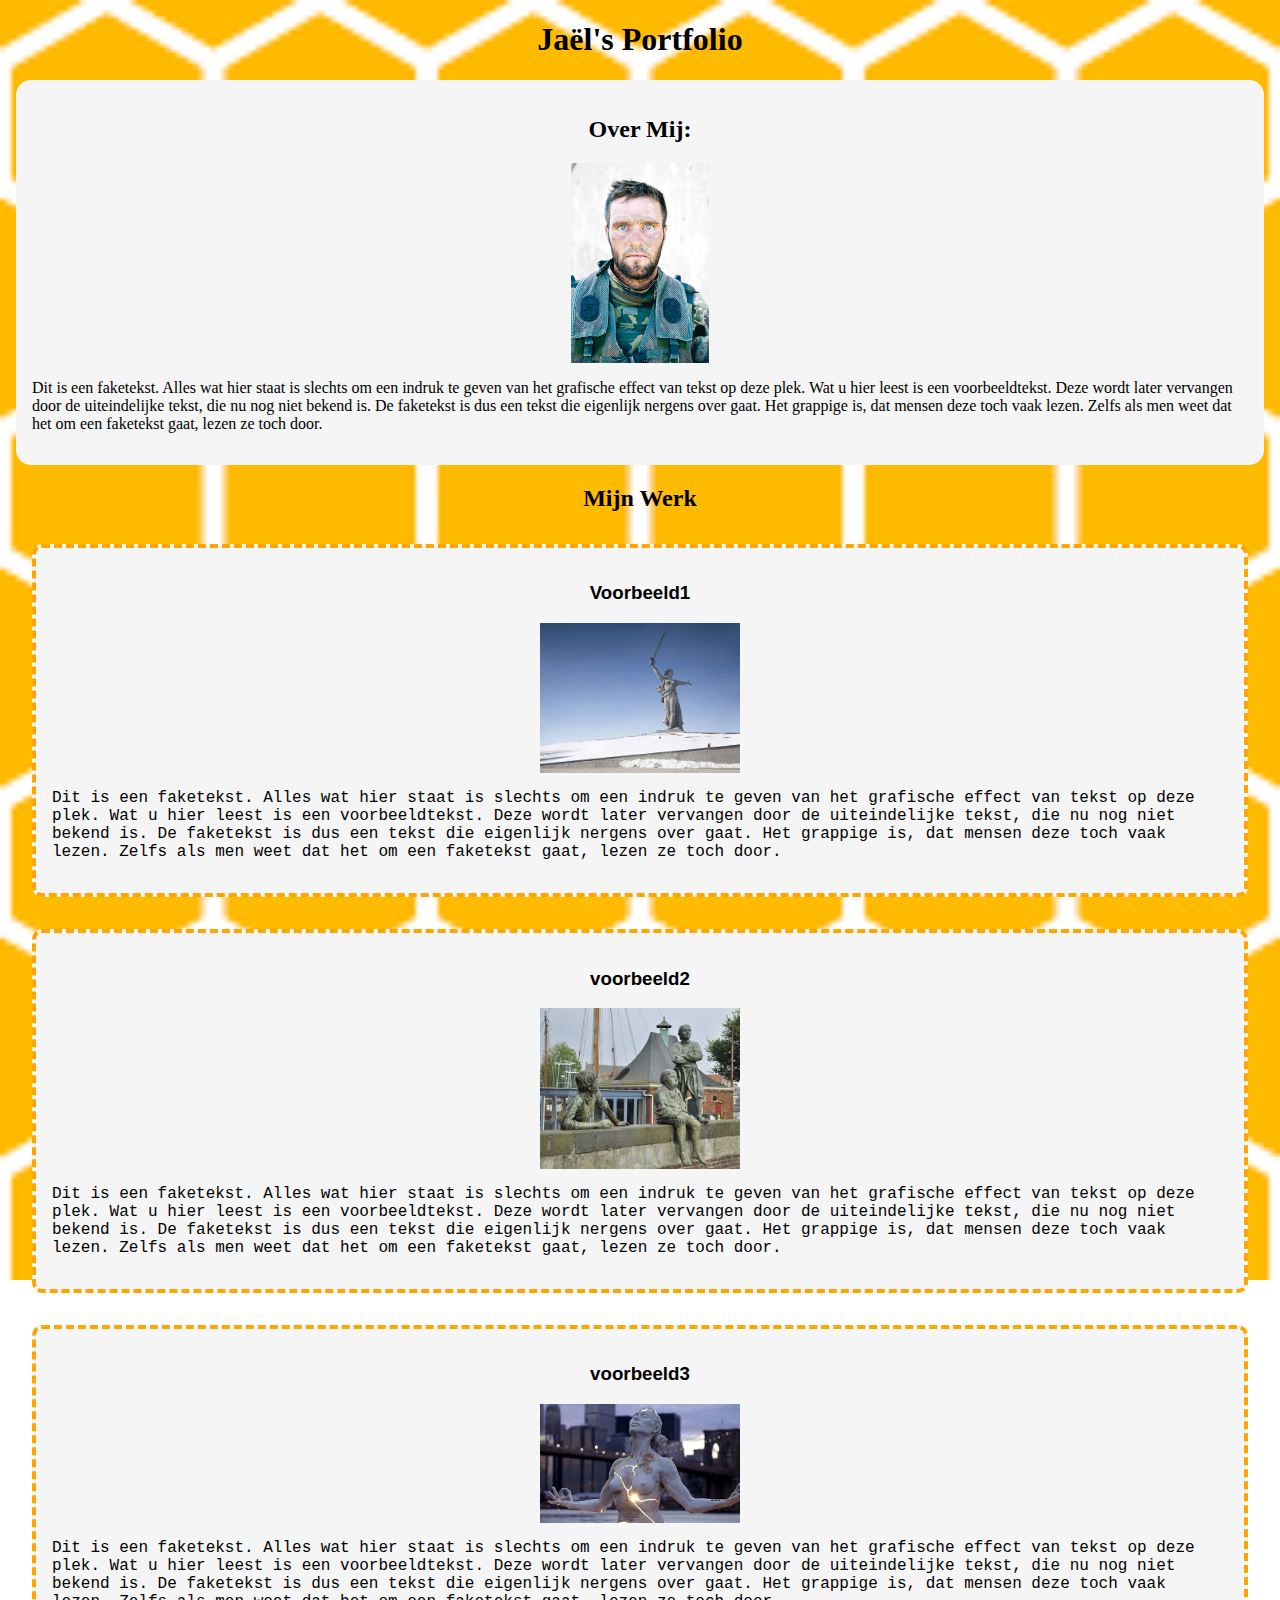
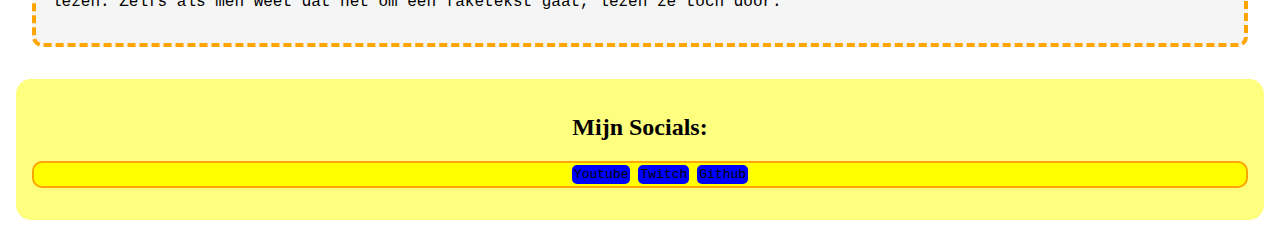
<file: idee-2.html>
<!DOCTYPE html>
<html lang="nl">
<head>
    <meta charset="UTF-8">
    <meta http-equiv="X-UA-Compatible" content="IE=edge">
    <meta name="viewport" content="width=device-width, initial-scale=1.0">
    <title>Jaël's Portfolio</title>
    <link rel="stylesheet" href="./Style/idee-2-style.css">
</head>
<body>
    <header id="#top">
        <h1>
            Jaël's Portfolio
        </h1>
    </header>
    <section id="over-mij">
        <h2>
            Over Mij:
        </h2>
        <p>
            <img class="center" alt="gezicht img" src="./Img/gezicht.jpeg">
            <hr>
            Dit is een faketekst. Alles wat hier staat is slechts om een indruk te geven van het grafische effect van tekst op deze plek. Wat u hier leest is een voorbeeldtekst. Deze wordt later vervangen door de uiteindelijke tekst, die nu nog niet bekend is. De faketekst is dus een tekst die eigenlijk nergens over gaat. 
            Het grappige is, dat mensen deze toch vaak lezen. Zelfs als men weet dat het om een faketekst gaat, 
            lezen ze toch door.
        </p>
    </section>
    <section id="mijn-werk">
        <h2>
            Mijn Werk
        </h2>
        <div class="briefje">
            <h3>
                Voorbeeld1
            </h3>
            <img src="./Img/vrouw.jpeg" alt="voorbeeld1">
            <hr>
            <p>
                Dit is een faketekst. Alles wat hier staat is slechts om een indruk te geven van het grafische effect van tekst op deze plek. Wat u hier leest is een voorbeeldtekst. Deze wordt later vervangen door de uiteindelijke tekst, die nu nog niet bekend is. De faketekst is dus een tekst die eigenlijk nergens over gaat. 
                Het grappige is, dat mensen deze toch vaak lezen. Zelfs als men weet dat het om een faketekst gaat, 
                lezen ze toch door.
            </p>
        </div>
        <div class="briefje">
            <h3>
                voorbeeld2
            </h3>
            <img src="./Img/drie-kinderen.jpeg" alt="voorbeeld2">
            <hr>
            <p>
                Dit is een faketekst. Alles wat hier staat is slechts om een indruk te geven van het grafische effect van tekst op deze plek. Wat u hier leest is een voorbeeldtekst. Deze wordt later vervangen door de uiteindelijke tekst, die nu nog niet bekend is. De faketekst is dus een tekst die eigenlijk nergens over gaat. 
                Het grappige is, dat mensen deze toch vaak lezen. Zelfs als men weet dat het om een faketekst gaat, 
                lezen ze toch door.
            </p>
        </div>
        <div class="briefje">
            <h3>
                voorbeeld3
            </h3>
            <img src="./Img/licht-vrouw.jpeg" alt="voorbeeld3">
            <hr>
            <p>
                Dit is een faketekst. Alles wat hier staat is slechts om een indruk te geven van het grafische effect van tekst op deze plek. Wat u hier leest is een voorbeeldtekst. Deze wordt later vervangen door de uiteindelijke tekst, die nu nog niet bekend is. De faketekst is dus een tekst die eigenlijk nergens over gaat. 
                Het grappige is, dat mensen deze toch vaak lezen. Zelfs als men weet dat het om een faketekst gaat, 
                lezen ze toch door.
            </p>
        </div>
    </section>
    <footer id="socials">
        <h2>
            Mijn Socials:
        </h2>
        <ul>
            <li><a href="https://www.youtube.com/">Youtube</a></li>
            <li><a href="https://www.twitch.tv/">Twitch</a></li>
            <li><a href="https://github.com/">Github</a></li>
        </ul>
    </footer>
</body>
</html>
</file>
<file: Style/idee-2-style.css>
body {
    background-image: url("../Img/achtergrond.png");
    background-repeat: no-repeat;
    background-attachment: fixed;
    background-size: cover;
    margin: 0;
    padding: 0;
    min-width: 1vh auto;
    min-height: 1vh auto;
}

hr {
    display: none;
}

#over-mij{
    margin: 1em;
    padding: 1em;
    background-color: whitesmoke;
    border-radius: 15px;
}

.briefje {
    margin: 2em;
    padding: 1em;
    background-color : whitesmoke;
    border : 4px dashed orange;
    border-radius : 10px;
    box-sizing: border-box;
    text-align: left;
    font-family : 'Courier New', Courier, monospace;
}


#socials{
    background-color: rgb(255, 255, 0, 0.5);
    margin: 1em;
    padding: 1em;
    border-radius: 15px;
}

img{
    display: block;
    margin-left: auto;
    margin-right: auto;
    min-width: 100px;
    min-height: 100px;
    max-width: 200px;
    max-height: 200px;
}

h1 {
    text-align: center;
}

h2 {
    text-align: center;
}
h3 {
    text-align: center;
    font-family:'Lucida Sans', 'Lucida Sans Regular', 'Lucida Grande', 'Lucida Sans Unicode', Geneva, Verdana, sans-serif;
}

ul {
    border: 2px solid orange;
    border-radius: 10px;
    margin-left: auto;
    margin-right: auto;
    background-color: yellow;
    text-align: center;
}

li{
    display: inline-block;
}

a {
    border-radius: 5px;
    margin: 2px;
    padding: 2px;
    background-color: blue;
    display: inline-block;
    text-decoration: none;
    color: black;
    font-family: monospace;
}

a:hover {
    background-color: lightskyblue;
    color: yellow;
}
</file>
